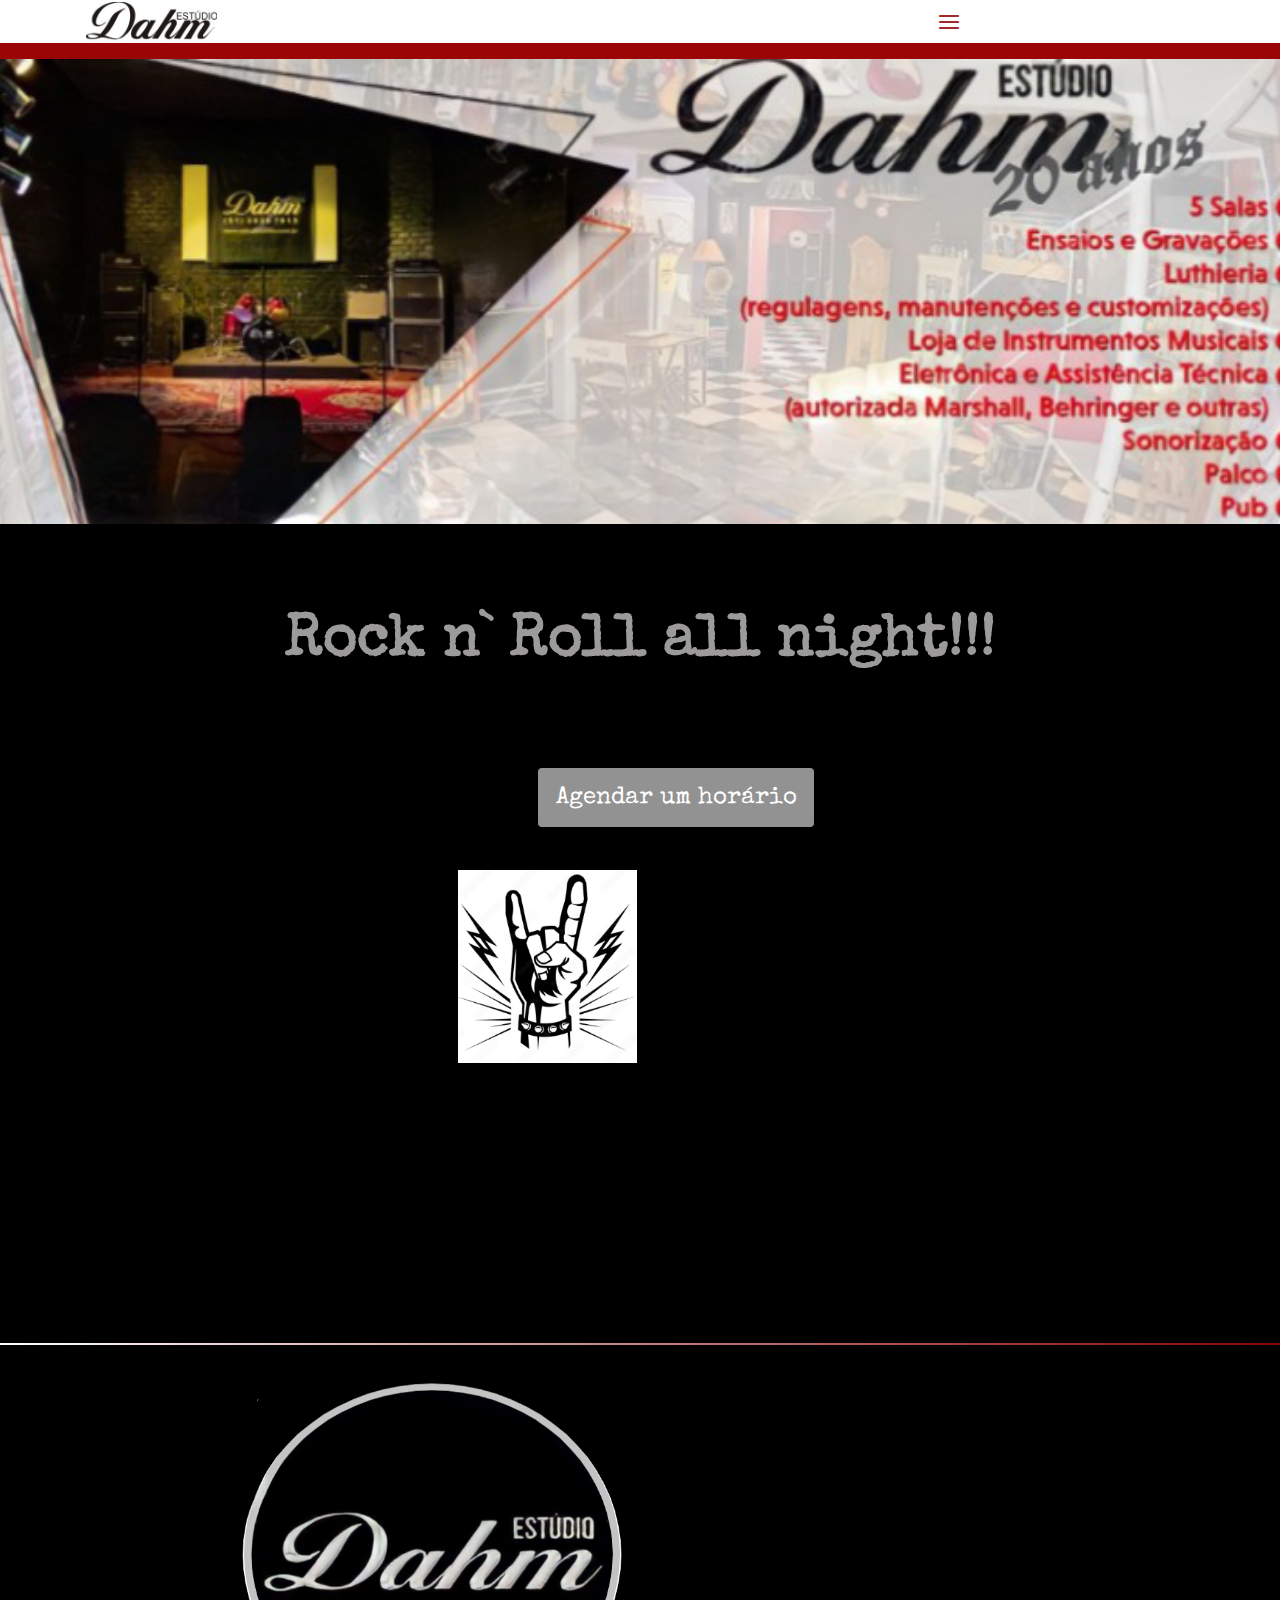
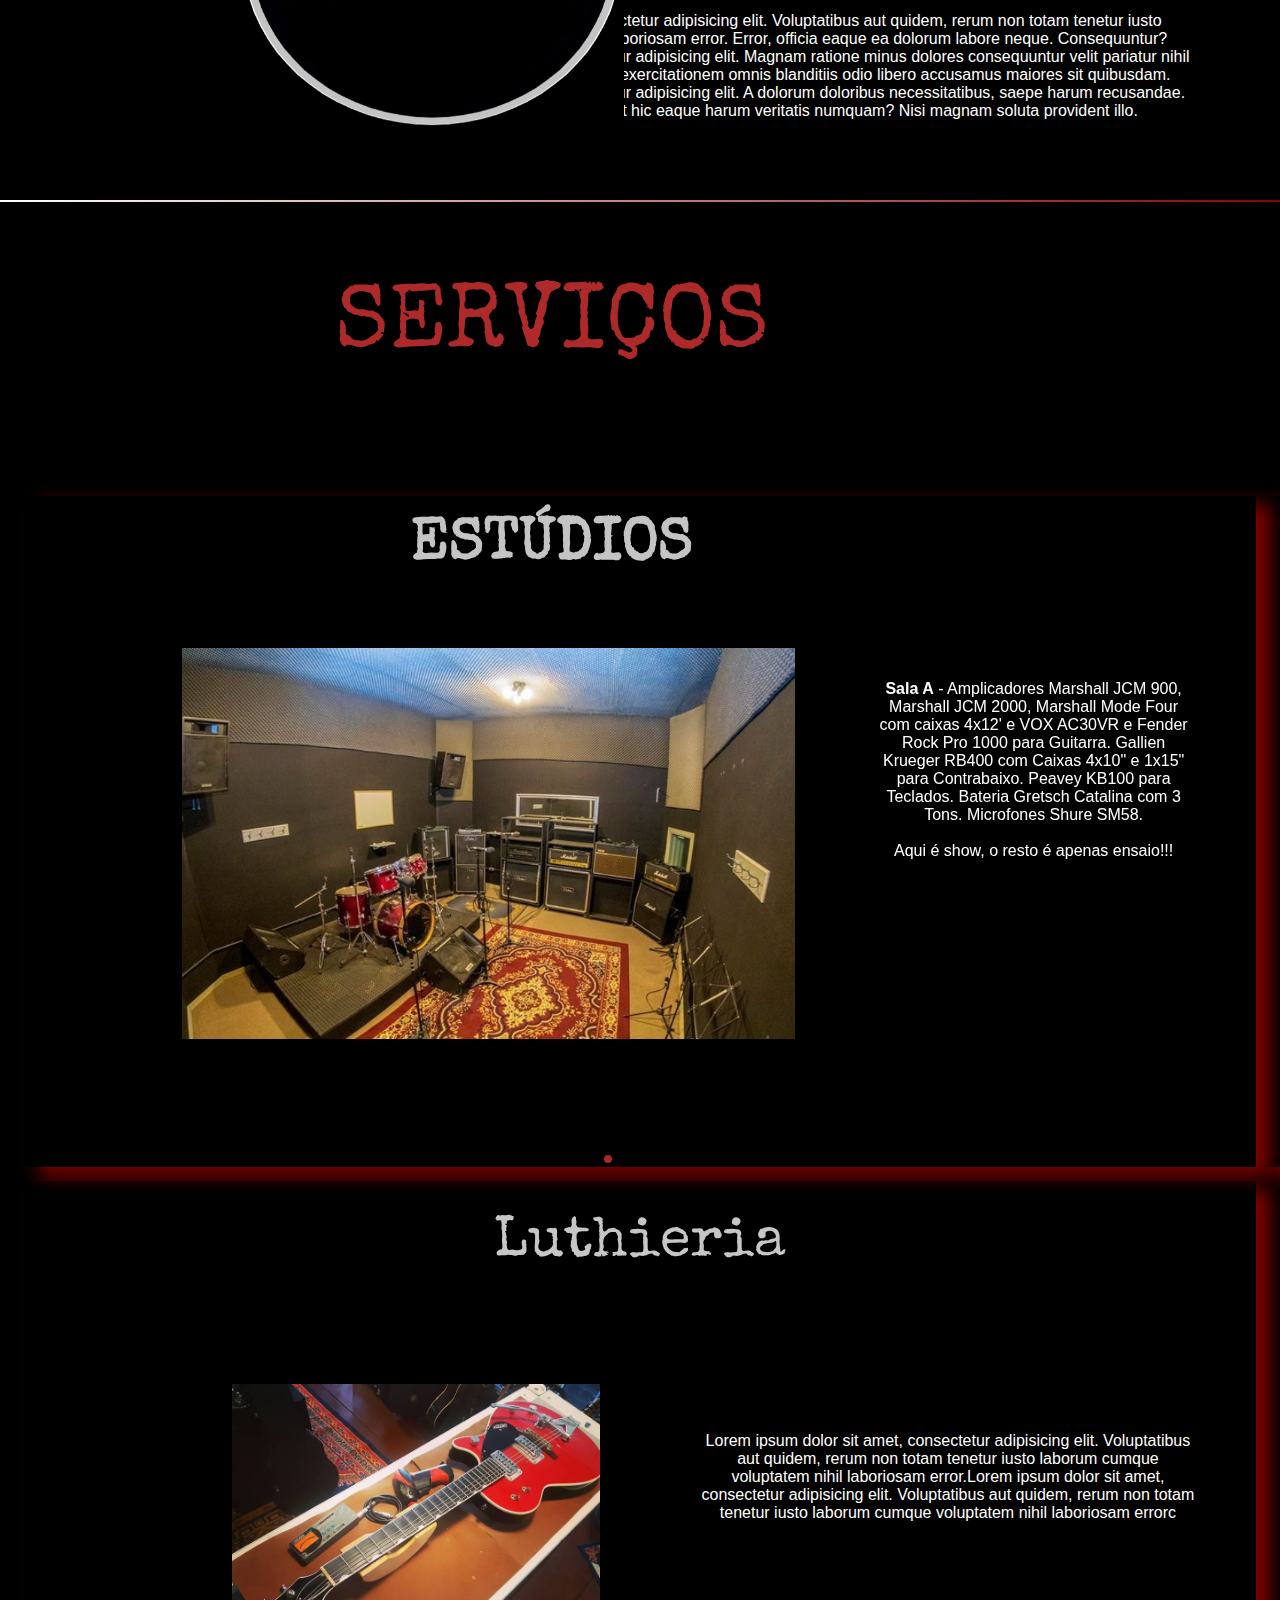
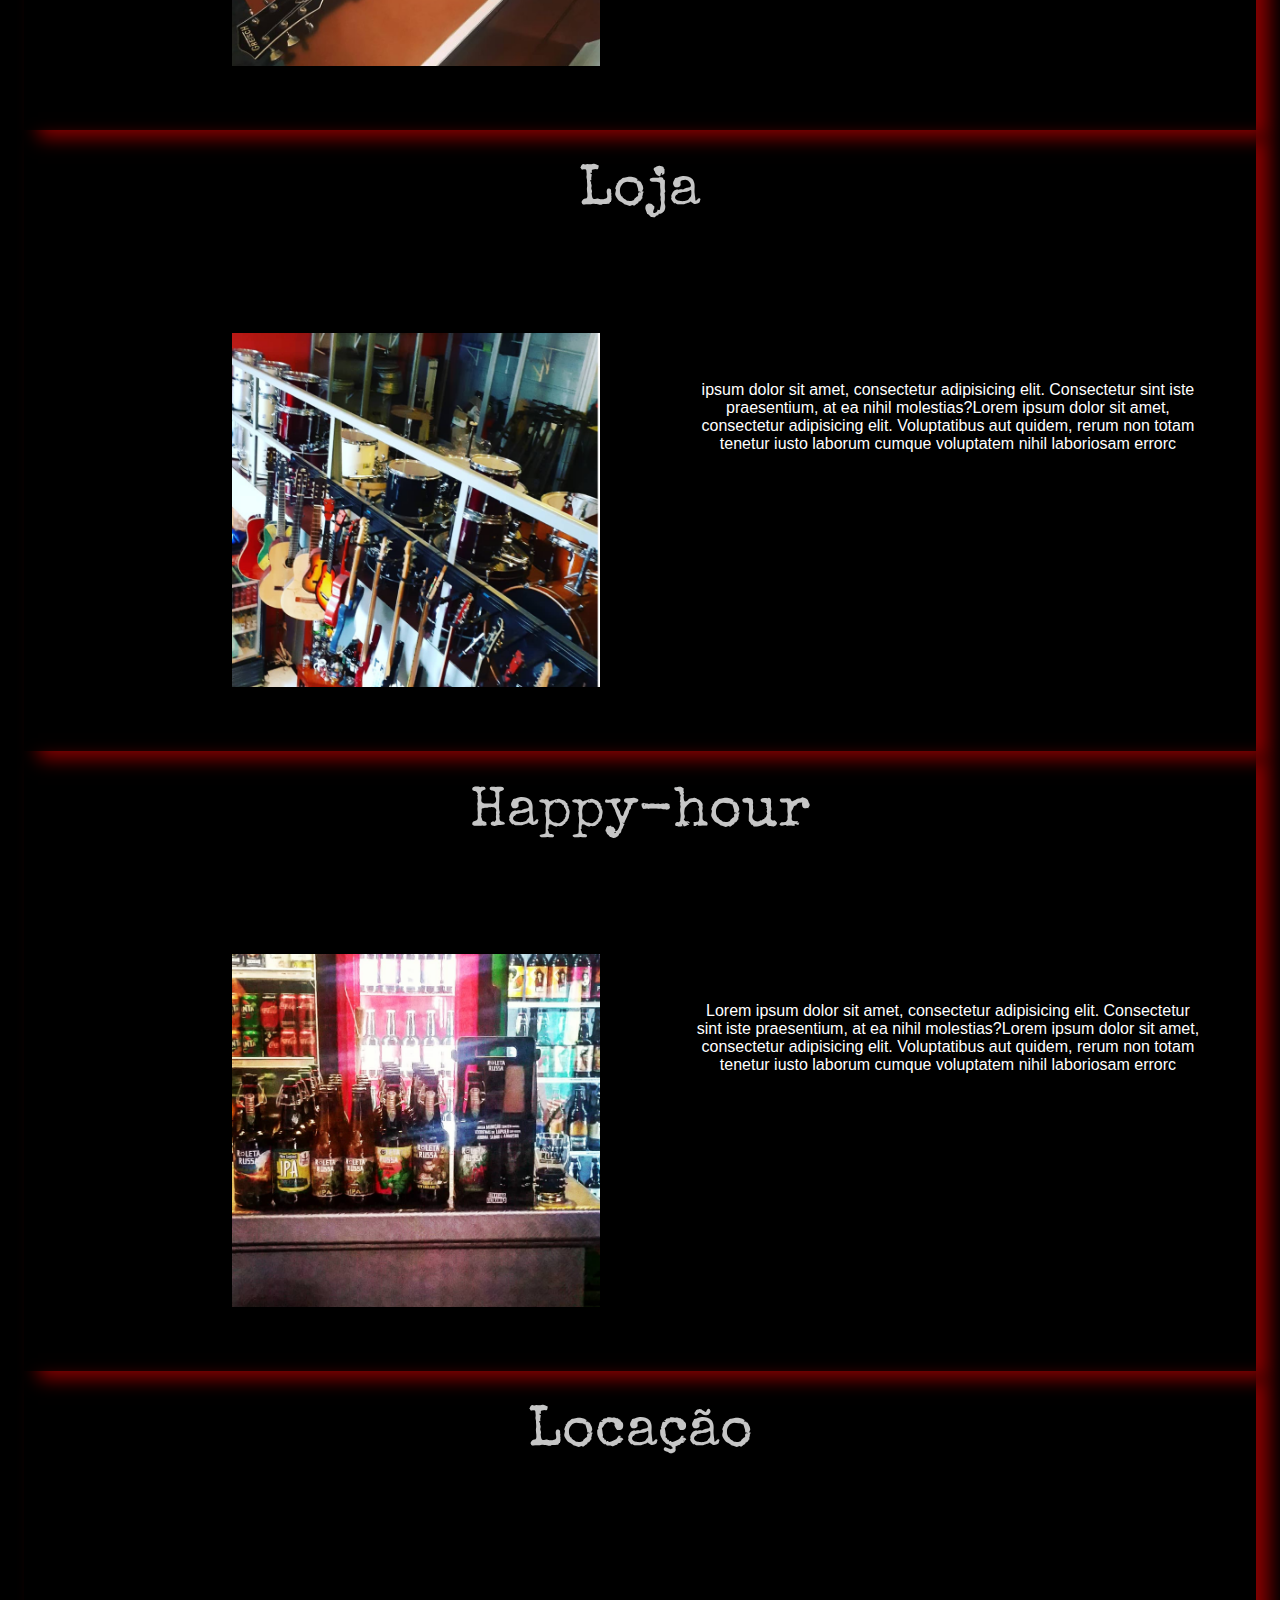
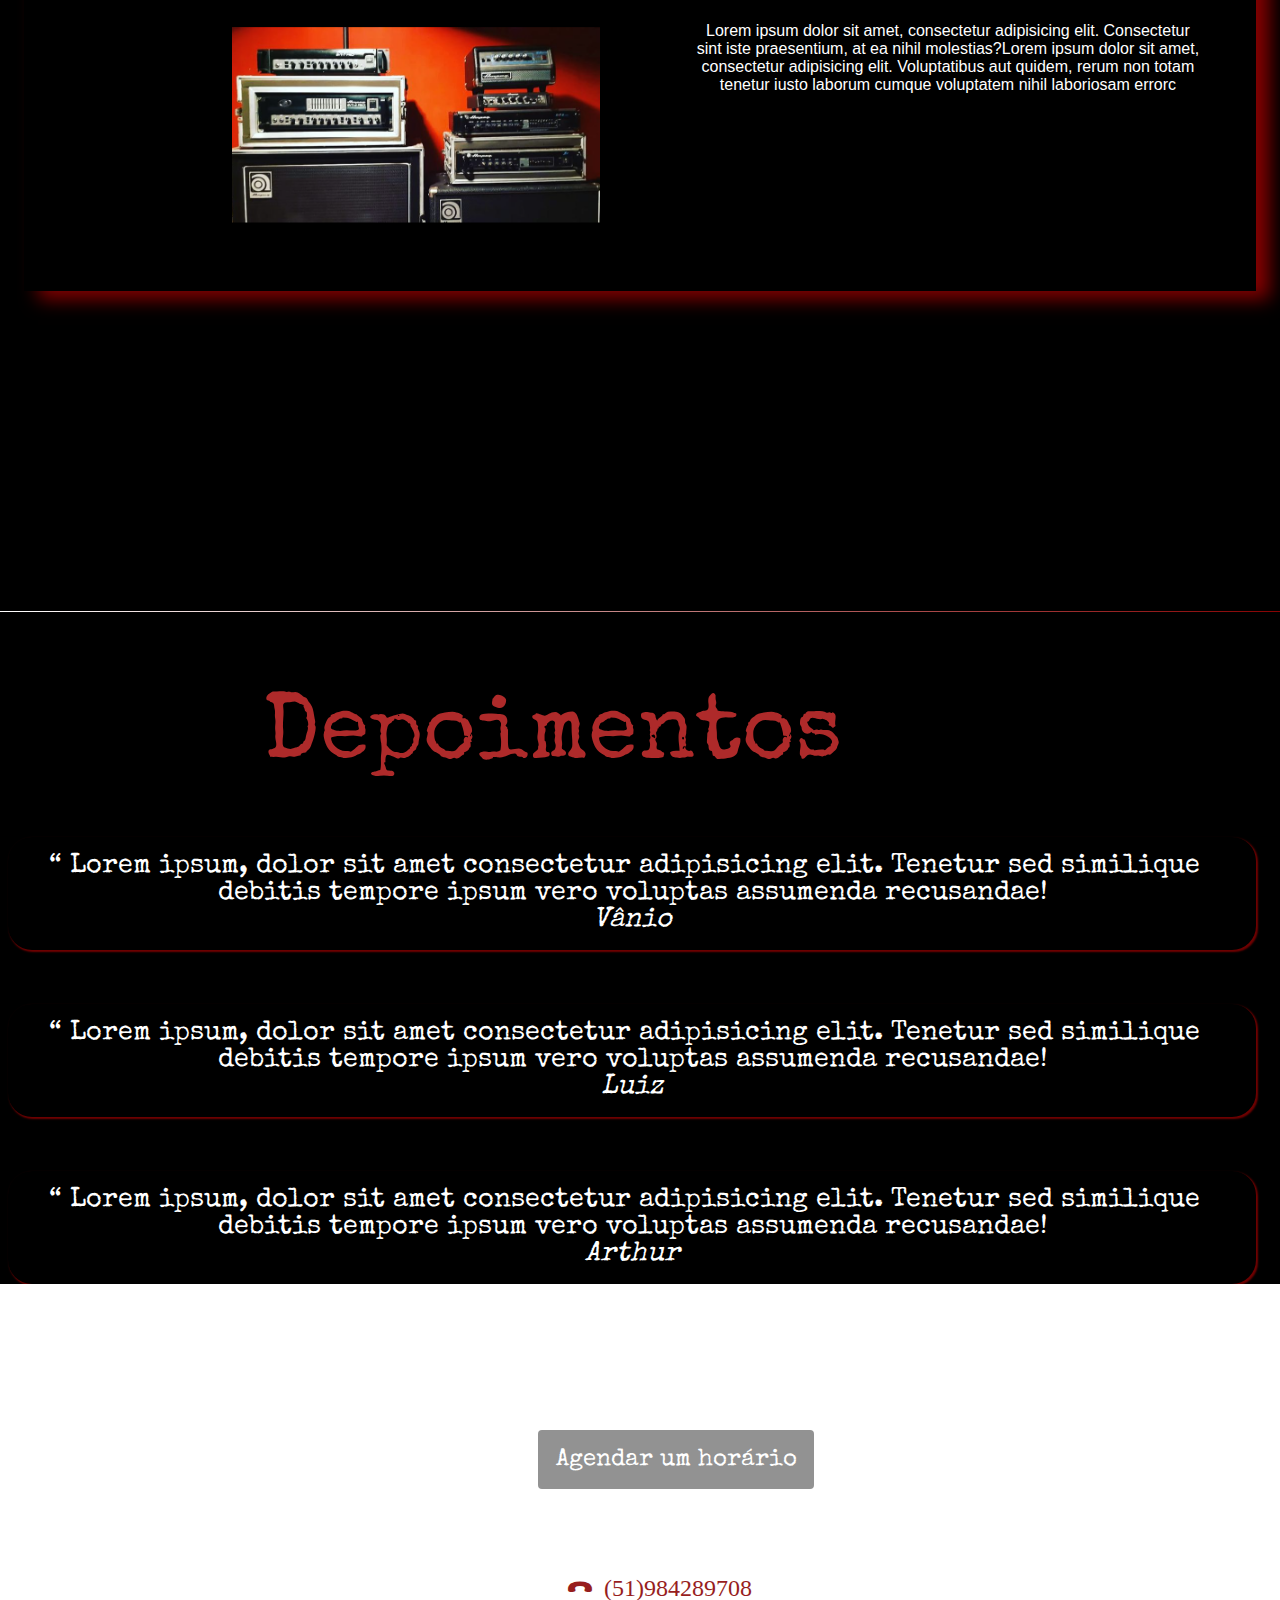
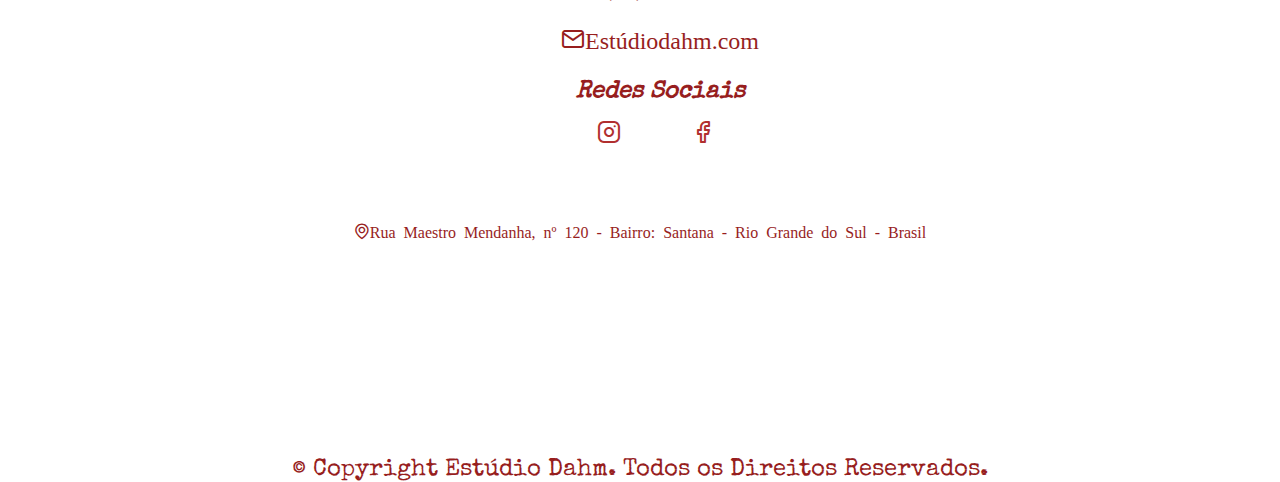
<file: index.html>
<!DOCTYPE html>
<html lang="pt_BR">
  <head>
    <meta charset="UTF-8" />
    <meta
      name="viewport"
      content="width=device-width, 
    initial-scale=1.0"
    />
    <title>Dahm</title>

    <link rel="stylesheet" href="Amplificador.css" />
    <link rel="preconnect" href="https://fonts.gstatic.com" />
    <link rel="stylesheet" href="icone/style.css" />
    <link rel="preconnect" href="https://fonts.googleapis.com" />
    <link href="https://fonts.googleapis.com/css2?family=Special+Elite&display=swap" rel="stylesheet">

    <link
  rel="stylesheet"
  href="https://unpkg.com/swiper@8/swiper-bundle.min.css" />
  </head>
</html>

<body>
  <header id="header">
    <nav class="container">
    <img src="Fotos/logo Dahm.jpg" alt="" 
    <h1></h1> 
     <div class="menu">
     
      <ul>
        <li><a class="title" href="#home"><strong>Início</strong></a></li>
        <li><a class="title" href="#about"><strong>Apresentação</strong></a></li>
        <li><a class="title" href="#services"><strong>Serviços</strong></a></li>
        <li><a class="title" href="#testemonials"><strong>Depoimentos</strong></a></li>
        <li><a class="title" href="#contact"><strong>Contato</strong></a></li>
       </ul>
     
      </div>
       <div class="toggle icon-menu"></div>
       <div class="toggle icon-close"></div>
      </nav>
   
</header>

<main>
  <section class="section" id="home">
    <div class="container">
    <img src ="Fotos/Estudi Dahm 20 anos.png" alt=""
    </div>   
    <h1><strong>Rock n` Roll all night!!!</strong>
   </h1>
    <a class="botão" href="https://api.whatsapp.com/send?phone=5551984289708&text=Oi.Gostaria de agendar um hoário.">Agendar um horário</a>
    <div class="logo">
      <img src ="Fotos/devil.png" alt=""
      </div>
  </section>

  <div class="divider-1"></div>

  <section class="section" id="about">
    <div class="container">
    <div class="image">
      <img src="Fotos/alta logo.png" alt=""
      <br><br>
    </div>
      <p>Lorem ipsum dolor sit amet, consectetur adipisicing elit. Voluptatibus aut quidem, rerum non totam tenetur iusto laborum cumque voluptatem nihil laboriosam error. Error, officia eaque ea dolorum labore neque. Consequuntur?Lorem, ipsum dolor sit amet consectetur adipisicing elit. Magnam ratione minus dolores consequuntur velit pariatur nihil commodi, quos doloribus rem quod exercitationem omnis blanditiis odio libero accusamus maiores sit quibusdam.   
        Lorem ipsum dolor sit amet consectetur adipisicing elit. A dolorum doloribus necessitatibus, saepe harum recusandae. Placeat, sit laboriosam. Nobis ut hic eaque harum veritatis numquam? Nisi magnam soluta provident illo.
      </p>
     </div> 
    </div>
    </section>

  <div class="divider-2"></div>

  <section class="section" id="services">
    <div class="container">
       <h22>SERVIÇOS</h22>
        <h3>ESTÚDIOS</h3>

        <div class="swiper-container">  
        <div class="swiper-wrapper">
            
        <div class="card swiper-slide">
          <img src="Fotos/Sala ensaio.png" />
         <p2><strong>Sala A</strong> - Amplicadores Marshall JCM 900, Marshall JCM 2000, Marshall Mode Four com caixas 4x12' e VOX AC30VR e Fender Rock Pro 1000 para Guitarra. Gallien Krueger RB400 com Caixas 4x10" e 1x15" para Contrabaixo. Peavey KB100 para Teclados. Bateria Gretsch Catalina com 3 Tons. Microfones Shure SM58.<br><br>
          Aqui é show, o resto é apenas ensaio!!!
         </p2>
        </div>
        
         <div class="card swiper-slide">
         <img src="Fotos/Sala ensaio.png" />
         <p2><strong>Sala B </strong> - Amplicadores Marshall JCM 900, Marshall JCM 2000, Marshall Mode Four com caixas 4x12' e VOX AC30VR e Fender Rock Pro 1000 para Guitarra. Gallien Krueger RB400 com Caixas 4x10" e 1x15" para Contrabaixo. Peavey KB100 para Teclados. Bateria Gretsch Catalina com 3 Tons. Microfones Shure SM58.<br><br>
          Aqui é show, o resto é apenas ensaio!!!
         </p2>
         </div>

         <div class="card swiper-slide">
         <img src="Fotos/Sala ensaio.png" />
         <p2><strong>Sala C</strong> - Amplicadores Marshall JCM 900, Marshall JCM 2000, Marshall Mode Four com caixas 4x12' e VOX AC30VR e Fender Rock Pro 1000 para Guitarra. Gallien Krueger RB400 com Caixas 4x10" e 1x15" para Contrabaixo. Peavey KB100 para Teclados. Bateria Gretsch Catalina com 3 Tons. Microfones Shure SM58.<br><br>
          Aqui é show, o resto é apenas ensaio!!!
         </p2>
         </div>

         <div class="card swiper-slide">
         <img src="Fotos/Sala ensaio.png" />
         <p2><strong>Sala D</strong> - Amplicadores Marshall JCM 900, Marshall JCM 2000, Marshall Mode Four com caixas 4x12' e VOX AC30VR e Fender Rock Pro 1000 para Guitarra. Gallien Krueger RB400 com Caixas 4x10" e 1x15" para Contrabaixo. Peavey KB100 para Teclados. Bateria Gretsch Catalina com 3 Tons. Microfones Shure SM58.<br><br>
          Aqui é show, o resto é apenas ensaio!!!
         </p2>
         </div>

         <div class="card swiper-slide">
         <img src="Fotos/sala show.png" />
         <p2><strong>Sala Palco</strong> - Amplicadores Marshall JCM 900, Marshall JCM 2000, Marshall Mode Four com caixas 4x12' e VOX AC30VR e Fender Rock Pro 1000 para Guitarra. Gallien Krueger RB400 com Caixas 4x10" e 1x15" para Contrabaixo. Peavey KB100 para Teclados. Bateria Gretsch Catalina com 3 Tons. Microfones Shure SM58.<br><br>
          Aqui é show, o resto é apenas ensaio!!!
         </p2>
         </div>

        <div class="swiper-pagination"
        ></div>
        </div> 
        
       
      <div class="card">
        <br>
          <h21>Luthieria</h21>
          <br>
          <z> <img src="Fotos/Luthieria.png"</z>
          <p1> Lorem ipsum dolor sit amet, consectetur adipisicing elit. Voluptatibus aut quidem, rerum non totam tenetur iusto laborum cumque voluptatem nihil laboriosam error.Lorem ipsum dolor sit amet, consectetur adipisicing elit. Voluptatibus aut quidem, rerum non totam tenetur iusto laborum cumque voluptatem nihil laboriosam errorc
          </p1>
      </div>

      <div class="card">
        <br>
        <h21>Loja</h21>
        <br>
        <z> <img src="Fotos/loja.png"</z>
          <p1> ipsum dolor sit amet, consectetur adipisicing elit. Consectetur sint iste praesentium, at ea nihil molestias?Lorem ipsum dolor sit amet, consectetur adipisicing elit. Voluptatibus aut quidem, rerum non totam tenetur iusto laborum cumque voluptatem nihil laboriosam errorc</p1>
      </div>

      <div class="card">
        <br>
          <h21>Happy-hour</h21>
          <br>
          <z><img src="Fotos/happy.png"</z>
          <p1>Lorem ipsum dolor sit amet, consectetur adipisicing elit. Consectetur sint iste praesentium, at ea nihil molestias?Lorem ipsum dolor sit amet, consectetur adipisicing elit. Voluptatibus aut quidem, rerum non totam tenetur iusto laborum cumque voluptatem nihil laboriosam errorc</p1>
         </div>
        
      <div class="card">
        <br>
          <h21>Locação</h21>
          <br>
          <z><img src="Fotos/equipamentos.png"</z>
          <p1>Lorem ipsum dolor sit amet, consectetur adipisicing elit. Consectetur sint iste praesentium, at ea nihil molestias?Lorem ipsum dolor sit amet, consectetur adipisicing elit. Voluptatibus aut quidem, rerum non totam tenetur iusto laborum cumque voluptatem nihil laboriosam errorc</p1>
         </div>  
        </div>
    </section>

   <div class="divider-2"></div>
    
   <section class="section" id="testemonials">
      <div class="container">
        <header>
          <h22>Depoimentos</h22>
          <br><br><br>
        </header>
        <div class="testimonials">
       <div class="testimonial">
         <blockquote>
         <p11>
           <span>&ldquo;</span>
           Lorem ipsum, dolor sit amet consectetur adipisicing elit. Tenetur sed similique debitis tempore ipsum vero voluptas assumenda recusandae!
           <br> 
           <cite>Vânio</cite>
           </p11>
          </blockquote>
           <br><br>
       </div>
       <div class="testimonial">
        <blockquote>
        <p11>
          <span>&ldquo;</span>
          Lorem ipsum, dolor sit amet consectetur adipisicing elit. Tenetur sed similique debitis tempore ipsum vero voluptas assumenda recusandae! 
          <br>
          <cite>Luiz</cite>
          </p11>
        </blockquote>
          <br><br>
       </div>
       <div class="testimonial">
        <blockquote>
        <p11>
          <span>&ldquo;</span>
          Lorem ipsum, dolor sit amet consectetur adipisicing elit. Tenetur sed similique debitis tempore ipsum vero voluptas assumenda recusandae! 
          <br>
          <cite>Arthur</cite>    
         </p11>
        </blockquote>
           </div>
          </div>
         </div>
      </section>
    </main>
    

   
    <footer>
      <section class="section" id="contact">
        <br>
        <div class="container">
        <a class="botão" href="https://api.whatsapp.com/send?phone=5551984289708&text=Oi.Gostaria de agendar um hoário.">Agendar um horário</a>
        <br><br><br>
      
       <div class="links">
        <br><br>
         <ul>
          <i class="icon-phone-hang-up"> (51)984289708   </i>
            <br><br>
           <i class="icon-mail">Estúdiodahm.com  </i>
           <br><br>
           <i class= "redeSocial"><strong>Redes Sociais</strong>  </i>
          </ul>
          <br><br>
           <div class="social">
             <br>
           <a href="https://www.instagram.com/estudiodahm/" target="_blank">
          <i class ="icon-instagram"></i>
           </a>
           <a href="https://www.facebook.com/estudio.dahm" target="_blank">
          <i class ="icon-facebook"></i>
           </a>
           <k <img src="Fotos/Portoalegrense.png"</k>
          </div>  
          <br><br><br>     
            <x class="icon-map-pin" >Rua Maestro Mendanha, nº 120 - Bairro: Santana - Rio Grande do Sul - Brasil</x>
            <iframe src="https://www.google.com/maps/embed?pb=!1m14!1m12!1m3!1d3990.082652709705!2d-51.194571835101705!3d-30.049409986734194!2m3!1f0!2f0!3f0!3m2!1i1024!2i768!4f13.1!5e0!3m2!1spt-BR!2sbr!4v1649188447189!5m2!1spt-BR!2sbr" width="600" height="450" style="border:0;" allowfullscreen="" loading="lazy" referrerpolicy="no-referrer-when-downgrade"></iframe> 
           <br><br>
           © Copyright Estúdio Dahm. Todos os Direitos Reservados.
           
         </div>
        </section>
      </footer>
    
      <a href="#home" class="back-to-top"><i class="icon-shift"></i></a>
     
      <script src="https://unpkg.com/swiper@8/swiper-bundle.min.js"></script>

    <script src="instrumental.js"></script>



</body>
</html>
</file>
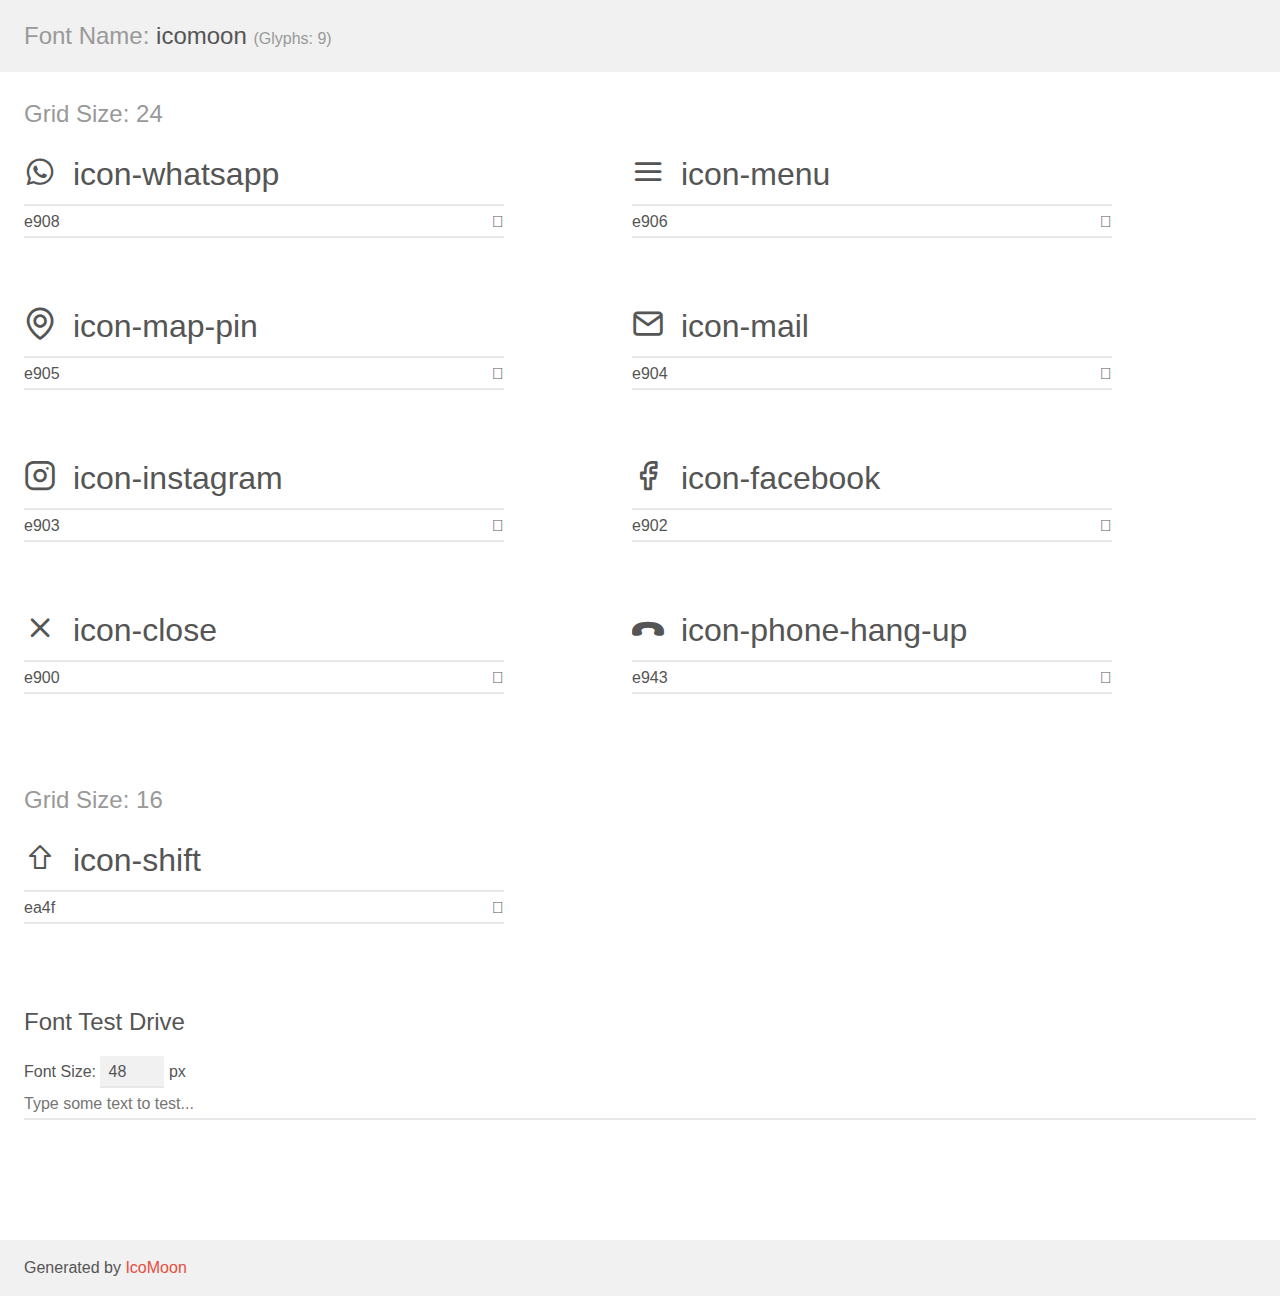
<file: icone/demo.html>
<!doctype html>
<html>
<head>
    <meta charset="utf-8">
    <title>IcoMoon Demo</title>
    <meta name="description" content="An Icon Font Generated By IcoMoon.io">
    <meta name="viewport" content="width=device-width, initial-scale=1">
    <link rel="stylesheet" href="demo-files/demo.css">
    <link rel="stylesheet" href="style.css"></head>
<body>
    <div class="bgc1 clearfix">
        <h1 class="mhmm mvm"><span class="fgc1">Font Name:</span> icomoon <small class="fgc1">(Glyphs:&nbsp;9)</small></h1>
    </div>
    <div class="clearfix mhl ptl">
        <h1 class="mvm mtn fgc1">Grid Size: 24</h1>
        <div class="glyph fs1">
            <div class="clearfix bshadow0 pbs">
                <span class="icon-whatsapp"></span>
                <span class="mls"> icon-whatsapp</span>
            </div>
            <fieldset class="fs0 size1of1 clearfix hidden-false">
                <input type="text" readonly value="e908" class="unit size1of2" />
                <input type="text" maxlength="1" readonly value="&#xe908;" class="unitRight size1of2 talign-right" />
            </fieldset>
            <div class="fs0 bshadow0 clearfix hidden-true">
                <span class="unit pvs fgc1">liga: </span>
                <input type="text" readonly value="" class="liga unitRight" />
            </div>
        </div>
        <div class="glyph fs1">
            <div class="clearfix bshadow0 pbs">
                <span class="icon-menu"></span>
                <span class="mls"> icon-menu</span>
            </div>
            <fieldset class="fs0 size1of1 clearfix hidden-false">
                <input type="text" readonly value="e906" class="unit size1of2" />
                <input type="text" maxlength="1" readonly value="&#xe906;" class="unitRight size1of2 talign-right" />
            </fieldset>
            <div class="fs0 bshadow0 clearfix hidden-true">
                <span class="unit pvs fgc1">liga: </span>
                <input type="text" readonly value="" class="liga unitRight" />
            </div>
        </div>
        <div class="glyph fs1">
            <div class="clearfix bshadow0 pbs">
                <span class="icon-map-pin"></span>
                <span class="mls"> icon-map-pin</span>
            </div>
            <fieldset class="fs0 size1of1 clearfix hidden-false">
                <input type="text" readonly value="e905" class="unit size1of2" />
                <input type="text" maxlength="1" readonly value="&#xe905;" class="unitRight size1of2 talign-right" />
            </fieldset>
            <div class="fs0 bshadow0 clearfix hidden-true">
                <span class="unit pvs fgc1">liga: </span>
                <input type="text" readonly value="" class="liga unitRight" />
            </div>
        </div>
        <div class="glyph fs1">
            <div class="clearfix bshadow0 pbs">
                <span class="icon-mail"></span>
                <span class="mls"> icon-mail</span>
            </div>
            <fieldset class="fs0 size1of1 clearfix hidden-false">
                <input type="text" readonly value="e904" class="unit size1of2" />
                <input type="text" maxlength="1" readonly value="&#xe904;" class="unitRight size1of2 talign-right" />
            </fieldset>
            <div class="fs0 bshadow0 clearfix hidden-true">
                <span class="unit pvs fgc1">liga: </span>
                <input type="text" readonly value="" class="liga unitRight" />
            </div>
        </div>
        <div class="glyph fs1">
            <div class="clearfix bshadow0 pbs">
                <span class="icon-instagram"></span>
                <span class="mls"> icon-instagram</span>
            </div>
            <fieldset class="fs0 size1of1 clearfix hidden-false">
                <input type="text" readonly value="e903" class="unit size1of2" />
                <input type="text" maxlength="1" readonly value="&#xe903;" class="unitRight size1of2 talign-right" />
            </fieldset>
            <div class="fs0 bshadow0 clearfix hidden-true">
                <span class="unit pvs fgc1">liga: </span>
                <input type="text" readonly value="" class="liga unitRight" />
            </div>
        </div>
        <div class="glyph fs1">
            <div class="clearfix bshadow0 pbs">
                <span class="icon-facebook"></span>
                <span class="mls"> icon-facebook</span>
            </div>
            <fieldset class="fs0 size1of1 clearfix hidden-false">
                <input type="text" readonly value="e902" class="unit size1of2" />
                <input type="text" maxlength="1" readonly value="&#xe902;" class="unitRight size1of2 talign-right" />
            </fieldset>
            <div class="fs0 bshadow0 clearfix hidden-true">
                <span class="unit pvs fgc1">liga: </span>
                <input type="text" readonly value="" class="liga unitRight" />
            </div>
        </div>
        <div class="glyph fs1">
            <div class="clearfix bshadow0 pbs">
                <span class="icon-close"></span>
                <span class="mls"> icon-close</span>
            </div>
            <fieldset class="fs0 size1of1 clearfix hidden-false">
                <input type="text" readonly value="e900" class="unit size1of2" />
                <input type="text" maxlength="1" readonly value="&#xe900;" class="unitRight size1of2 talign-right" />
            </fieldset>
            <div class="fs0 bshadow0 clearfix hidden-true">
                <span class="unit pvs fgc1">liga: </span>
                <input type="text" readonly value="" class="liga unitRight" />
            </div>
        </div>
        <div class="glyph fs1">
            <div class="clearfix bshadow0 pbs">
                <span class="icon-phone-hang-up"></span>
                <span class="mls"> icon-phone-hang-up</span>
            </div>
            <fieldset class="fs0 size1of1 clearfix hidden-false">
                <input type="text" readonly value="e943" class="unit size1of2" />
                <input type="text" maxlength="1" readonly value="&#xe943;" class="unitRight size1of2 talign-right" />
            </fieldset>
            <div class="fs0 bshadow0 clearfix hidden-true">
                <span class="unit pvs fgc1">liga: </span>
                <input type="text" readonly value="phone-hang-up, telephone2" class="liga unitRight" />
            </div>
        </div>
    </div>
    <div class="clearfix mhl ptl">
        <h1 class="mvm mtn fgc1">Grid Size: 16</h1>
        <div class="glyph fs2">
            <div class="clearfix bshadow0 pbs">
                <span class="icon-shift"></span>
                <span class="mls"> icon-shift</span>
            </div>
            <fieldset class="fs0 size1of1 clearfix hidden-false">
                <input type="text" readonly value="ea4f" class="unit size1of2" />
                <input type="text" maxlength="1" readonly value="&#xea4f;" class="unitRight size1of2 talign-right" />
            </fieldset>
            <div class="fs0 bshadow0 clearfix hidden-true">
                <span class="unit pvs fgc1">liga: </span>
                <input type="text" readonly value="shift" class="liga unitRight" />
            </div>
        </div>
    </div>

    <!--[if gt IE 8]><!-->
    <div class="mhl clearfix mbl">
        <h1>Font Test Drive</h1>
        <label>
            Font Size: <input id="fontSize" type="number" class="textbox0 mbm"
            min="8" value="48" />
            px
        </label>
        <input id="testText" type="text" class="phl size1of1 mvl"
        placeholder="Type some text to test..." value=""/>
        <div id="testDrive" class="icon-" style="font-family: icomoon">&nbsp;
        </div>
    </div>
    <!--<![endif]-->
    <div class="bgc1 clearfix">
        <p class="mhl">Generated by <a href="https://icomoon.io/app">IcoMoon</a></p>
    </div>

    <script src="demo-files/demo.js"></script>
</body>
</html>
</file>
<file: Amplificador.css>
* {
  margin: 0;
  padding: 0;
  box-sizing: border-box;
  text-decoration: none;
  list-style: none;
}

html {
  scroll-behavior: smooth;
}

#header {

  box-sizing: border-box;
  border-bottom: 1rem solid rgb(155, 5, 5);
   margin-bottom: 5rem;
  display: flex;
  position: fixed;
  top: 0;
  left: 0;
  z-index: 100;
  background-color: rgb(255, 255, 255);
  width: 100%;
 }

#header.scroll {
  box-sizing: border-box;
  background: white;
  box-shadow: 0px 0px 12px white;
 }

main {
  background: rgb(0, 0, 0);
}

#about {
  background: rgb(0, 0, 0);
}

body {
  --swiper-theme-color: #a92828;
   overflow-x:hidden;
  font: 400 10rem 'Special Elite', cursive;
  background: rgb(0, 0, 0);
  -webkit-font-smoothing: antialiased;
  text-align: center;
  }

  .title {
    font:1.5rem 'Special Elite', cursive;
    color:rgb(159, 43, 43);
    background: black;
    margin-left:-45rem;
    
    -webkit-font-smoothing:auto;
  }

  body .toggle{
    font:1.5rem 'Special Elite', cursive;
    color:rgb(159, 43, 43);
    cursor:pointer;
    margin-left: 15rem;
    display:flex ;
    visibility: visible;
    opacity: 1;
  }


  nav {
    height: 2.7rem;
    display: flex;
    align-items: center;
    justify-content: space-between;
  }
  
  nav .menu {
    opacity: 0;
    visibility: hidden;
    top: -20rem;
    transition: 0.2s;
  }
  nav.show .menu {
    opacity: 1;
    visibility: visible;
    background: rgb(0, 0, 0);
    height: 100vh;
    width: 100vw;
    position: fixed;
    top: 0;
    left: 45rem;
  
    place-content: center;
  }
  
  nav ul li {
    text-align: center;
  }
  
  nav.show .menu ul {
    display: grid;
    margin-top: 3.4rem;
    gap: 1rem;
  }
  
  nav ul li a::after {
    content: '';
    width: 0%;
    height: 3px;
    background: rgb(143, 42, 42);
    position: absolute;
    left: 0;
    bottom: 0;
    transition: width 0.2s;
  }
  
  nav ul li a:hover::after {
    width: 100%;
  }
  
  nav ul li a:hover {
    transition: 0.3s;
    position: relative;
    
  }
  
  nav ul li a:hover {
    color: rgb(143, 45, 45);
  }
  
  nav .icon-close {
    visibility: hidden;
    opacity: 0;
    position: absolute;
    right: 1.5rem;
    transition: 0.2s;
    top: -1.5rem;
  }
  
  nav.show div.icon-close {
    visibility: visible;
    opacity: 1;
    top: 1.5rem;
  }
  
  nav .menu ul {
    display: none;
  }



.container {
  margin:0 auto;
  color: rgb(137, 41, 41);
  font: 1.7rem 'Special Elite', cursive;
  }

.divider-1 {
  height: 0.1rem;
  background: linear-gradient(270deg, rgb(136, 3, 3) 0%, white 100%);
  margin-top: 4rem;
}

.divider-2 {
  height: 0.1rem;
  background: linear-gradient(270deg, rgb(136, 3, 3) 0%, white 100%);
  margin-top: 20rem;
  margin-bottom: 5rem;
}


.section header strong {
  color: rgb(157, 0, 0);
}

body .container img {
  width: 116%;
  height: 90%;
  margin-top:0;
  margin-left: 3.9rem;
  margin-right: 30rem;
}

main .container img {
   width: 106%;
  height: 90%;
  margin-top:3.7rem;
  margin-left: -1.9rem;
  margin-right: 27rem;

 }

 .ponto  {
  width: 50%;
  height: 70%;
  margin-left: -15rem;
  margin-top:-14rem;

 }

#home h1 {
  font: 3.7rem 'Special Elite', cursive;
  color: rgb(156, 154, 154);
  text-decoration: none;
  margin-top: 5rem;
  margin-right: -1m;
  margin-bottom: 7rem;
}

.botão:hover {
  background: rgb(112, 112, 112);
}

.botão {
  background-color: rgb(146, 146, 146);;
  height: 1rem;
  font: 1.5rem 'Special Elite', cursive;
  margin-left: 4.5rem;
  color: rgb(255, 255, 255);
  text-decoration: none;
  padding: 1.1rem 1.1rem;
  border-radius: 0.25rem;
  transition: background 0.2s;
}

main .logo {
  padding-left: 1rem;
  width: 15%;
  margin-left: 28rem;
  margin-top: 0rem;;
  margin-bottom: 17rem;
}

/*segundo bloco*/


h2 {
  justify-content: space-between;
  overflow-x:hidden;
  font: 5rem 'Poppins', sans-serif;
  text-align: center;
  margin-top: 1rem;
  margin-bottom: 1rem;
  margin-left: 1rem;
  color: rgb(255, 255, 255);
  position:absolute;
}

main .image img {
  width: 30%;
  height: 40%;
  position:absolute;
  margin-top: 2rem;
  margin-left: -25rem;
 
}

p {
  font: 1rem 'Poppins', sans-serif;
  text-align: center;
  margin-top:15rem;
  margin-left: 20rem;
  margin-right: 4rem;;
  color: rgb(255, 255, 255);
  margin-bottom:-15rem;
}

p1 {
   font: 1rem 'Poppins', sans-serif;
  text-align: center;
  margin-top: 5.5rem;
  margin-bottom: 5rem;
  margin-left: 5rem;
  margin-right: 5rem;
  color: rgb(255, 255, 255);
  position:absolute;
}

#services h3 {
  margin-top: 9rem;
  margin-bottom: -5rem;
}

#services p2 {
  font: 1rem 'Poppins', sans-serif;
 text-align: center;
 margin-top: 11rem;
 margin-bottom: 5rem;
 margin-left: -12rem;
 margin-right: 4rem;
 color: rgb(255, 255, 255);
 position:absolute;
}

#services img {
  width:50%;
  margin-top:9rem;
  margin-right: 17rem;
}


#services z img{
  width: 30%;
  height: 30%;
  margin-top:7rem;
  margin-bottom: 3rem;
  margin-left:-11rem;
}

.card p1 {
  margin-top: 10rem;
  margin-left: -11rem;
  margin-right:5rem;
}
.card h21 {
  /*titulo*/
  font: 3.5rem 'Special Elite', cursive;
  color:  rgb(198, 198, 198);
  margin-left:rem;
}

h22 {
  font: 5.7rem 'Special Elite', cursive;
  margin-left:-11rem;
  margin-top:5rem;
  margin-bottom: 4rem;
  color: rgb(174, 42, 42);
}


q {
  margin-left: 4.5rem;
  margin-top: 9rem;
  margin-bottom: -11rem;
  color: rgb(255, 255, 255);
  font: 1.5rem 'Special Elite', cursive;
}

.card {
  padding: 0.5rem 0.2rem;
  box-shadow: 0.9rem 0.5rem 1.1rem rgb(134, 0, 0);
  border-bottom: 1.25 rem solid gb(154, 215, 238);
}

.card img{
  margin-bottom: 7rem;
  margin-left:-7rem;
  width: 70%;
}




/* Depoimentos==============*/

testimonials {
  background: rgb(255, 255, 255);
}

.testimonial p11 {
  margin-left: -1rem;
  margin-top: 10rem;
  margin-bottom: 10rem;
  color: white;
}

.testimonials blockquote {
  padding: 1rem;
  box-shadow: 0.11rem 0.11rem 0.11rem rgba(170, 0, 0, 0.659);
  border-radius: 1.5rem;
  margin-left: -1rem;
}

/*Contatos*/


x {
  margin-left:0rem;
  align-items: center;
  font: 1rem 'Poppins', sans-serif;
}

#contact {
  justify-content: space-between;
  overflow-x:hidden;
  background: rgb(255, 255, 255);
}

k img {
  width: 55%;
  height: 50%;
  margin-top:0rem;
  margin-bottom: 0rem;;
  margin-left: -5rem;
}

y {
  margin-left: 1rem;
  
 }

.links ul i {
  margin-left: 2.5rem;
  padding: .5rem .5rem;
  border-radius: 0.25rem;
}

.links {
  justify-content: space-between;
  overflow-x:hidden;
  font: 1.5rem 'Special Elite', cursive;
  color: rgb(151, 30, 30);
}

.social a {
  justify-content: space-between;
  overflow-x:hidden;
  background: rgb(255, 255, 255);
  font: 1.5rem 'Special Elite', cursive;
  color: rgb(177, 47, 47);
  padding: 1.1rem 1.1rem;
  margin-left: 1.7rem;
  margin-bottom: 3rem;;
  }

  footer .social  {
    background: white;
    color: rgb(155, 47, 47);
    font-size: 1.0rem;
    margin-top: -3rem;
    margin-left: -.7rem;
    margin-right: -1rem;
  }


iframe {
  background: white;
  margin-left:0rem;
  padding:1rem 4rem;
  width: 70%;
  height: 100%;
}

/*back to top*/
.back-to-top {
  color:red;
  background:rgb(65, 65, 65) ;
  position: fixed;
  right:1rem;
  bottom:2rem;
  padding:.4rem;
  clip-path:stroke-box;
  font-size: 1.3rem;
  visibility:hidden;
  opacity: 0;
  transition:2s;
  transform: translateY(100%);
}

.back-to-top.show {
  visibility: visible;
  opacity: 1;
  transform: translateY(0);
}

:root {
  --swiper-theme-color: #ffffff;
}

element.style {
}
.swiper-horizontal>.swiper-pagination-bullets .swiper-pagination-bullet, .swiper-pagination-horizontal.swiper-pagination-bullets .swiper-pagination-bullet {
    margin: 0 var(--swiper-pagination-bullet-horizontal-gap,4px);
}
.swiper-pagination-bullet-active {
    opacity: var(--swiper-pagination-bullet-opacity, 1);
    background: var(--swiper-pagination-color,var(--swiper-theme-color));
}
.swiper-pagination-bullet {
    width: var(--swiper-pagination-bullet-width,var(--swiper-pagination-bullet-size,8px));
    height: var(--swiper-pagination-bullet-height,var(--swiper-pagination-bullet-size,8px));
    display: inline-block;
    border-radius: 50%;
    background: var(--swiper-pagination-bullet-inactive-color);
    opacity: var(--swiper-pagination-bullet-inactive-opacity, .2);
    
}
.swiper-pagination-bullet-active {
    color: rgb(161, 34, 34);
   }

* {
    margin: 0;
    padding: 0;
    box-sizing: border-box;
    text-decoration: none;
    list-style: none;
}
.swiper-pagination {
    position: absolute;
    text-align: center;
    transition: .2s opacity;
    transform: translate3d(0,0,0);
    z-index: 10;
}
h3 {
    font: 2.5rem 'Special Elite', cursive;
    margin-left: -11rem;
    margin-top: 5rem;
    margin-bottom: 2rem;
    color: rgb(174, 42, 42);
}
folha de estilo do user agent
h3 {
    font: 3.5 'Special Elite', cursive;
    font-size: 1.7em;
    font-weight: bold;
}
.container {
    margin-left: 1.5rem;
    margin-right: 1.5rem;
    color: rgb(137, 41, 41);
    font: 1.7rem 'Special Elite', cursive;
}
body {
    overflow-x: hidden;
    font: 400 10rem 'Special Elite', cursive;
    background: rgb(0, 0, 0);
    -webkit-font-smoothing: antialiased;
    text-align: center;
}


element .style {
}
.swiper-horizontal>.swiper-pagination-bullets .swiper-pagination-bullet, .swiper-pagination-horizontal.swiper-pagination-bullets .swiper-pagination-bullet {
    margin: 0 var(--swiper-pagination-bullet-horizontal-gap,4px);
}
.swiper-pagination-bullet-active {
    opacity: var(--swiper-pagination-bullet-opacity, 1);
    background: var(--swiper-pagination-color,var(--swiper-theme-color));
}
.swiper-pagination-bullet {
    width: var(--swiper-pagination-bullet-width,var(--swiper-pagination-bullet-size,8px));
    height: var(--swiper-pagination-bullet-height,var(--swiper-pagination-bullet-size,8px));
    display: inline-block;
    border-radius: 50%;
    background: var(--swiper-pagination-bullet-inactive-color,rgb(0, 0, 0));
    opacity: var(--swiper-pagination-bullet-inactive-opacity, .2);
}
.swiper-pagination-bullet-active {
    color: rgb(161, 34, 34);
}
* {
    margin: 0;
    padding: 0;
    box-sizing: border-box;
    text-decoration: none;
    list-style: none;
}
.swiper-pagination {
    position: absolute;
    text-align: center;
    transition: .3s opacity;
    transform: translate3d(0,0,0);
    z-index: 10;
}
h3 {
    font: 3.5rem 'Special Elite', cursive;
    margin-left: -11rem;
    margin-top: -1rem;
    margin-bottom: 2rem;
    color: rgb(196, 196, 196);
}

h3 {
  font: 'Special Elite', cursive;
    font-size: 2.17em;
    font-weight: bold;
}
.container {
    margin-left: 1.5rem;
    margin-right: 1.5rem;
    color: rgb(137, 41, 41);
    font: 1.7rem 'Special Elite', cursive;
}
body {
    font: 400 10rem 'Special Elite', cursive;
    background: rgb(0, 0, 0);
    -webkit-font-smoothing: antialiased;
    text-align: center;
}



/* =============@media*======*/

/*=======Tablet======*/

@media(max-width: 712px) {

   #container {
     margin:0 auto;
   }
 
 
  #header {

    box-sizing: border-box;
    border-bottom: 1rem solid rgb(155, 5, 5);
     margin-bottom: 5rem;
    display: flex;
    position: fixed;
    top: 0;
    left: 0;
    z-index: 100;
    background-color: rgb(255, 255, 255);
    width: 100%;
   }

  body .toggle{
    font:2rem 'Special Elite', cursive;
    color:rgb(159, 43, 43);
    cursor:pointer;
    margin-left: -20rem;
    display:flex ;
    visibility: visible;
    opacity: 1;
  }


  nav {
    height: 2.7rem;
    display: flex;
    align-items: center;
    justify-content: space-between;
  }
  
  nav .menu {
    opacity: 0;
    visibility: hidden;
    top: -20rem;
    transition: 0.2s;
  }
  nav.show .menu {
    opacity: 1;
    visibility: visible;
    background: rgb(0, 0, 0);
    height: 100vh;
    width: 100vw;
    position: fixed;
    top: 0;
    left:25rem;
    place-content: center;
  }
  
  nav ul li {
    text-align: center;
  }
  
  nav.show .menu ul {
    display: grid;
    margin-top: 1.4rem;
    gap: 1rem;
  }
  
  nav ul li a::after {
    content: '';
    width: 0%;
    height: 3px;
    background: rgb(159, 49, 49);
    position: absolute;
    left: 0;
    bottom: 0;
    transition: width 0.2s;
  }
  
  nav ul li a:hover::after {
    width: 100%;
  }
  
  nav ul li a:hover {
    transition: 0.3s;
    position: relative;
    
  }
  
  nav ul li a:hover {
    color: rgb(143, 45, 45);
  }
  
  nav .icon-close {
   
    visibility: hidden;
    opacity: 0;
    position: absolute;
    right: 0rem;
    top: 0;
    transition: 0.2s;
  }
  
  nav.show div.icon-close {
    
    visibility: visible;
    opacity: 1;
    top: 1.5rem;
  }
  
  nav .menu ul {
    display: none;
  }
   .botão {
      font-size:1rem;
      margin-left: 1rem;  
     }
  
     #home .logo img{    
      height: 100%;
      margin-left:-35rem;
      margin-right:1rem;
      margin-top: 5rem;
      margin-bottom:0rem;
    }
    #home img {
      width: 113%;
    }


    #about .image img {
   
      height: 25%;
      margin-top: 2rem;
      margin-bottom: 0rem;
      margin-left:-11rem;
      margin-right: 1rem;
    }

     k img {
      width: 40%;
      height: 20%;
      margin-top: -11rem;
      margin-left: 25rem;
      margin-right:5rem;
     }
    
     
     p {
      font: .7rem 'Poppins', sans-serif;
      text-align:center;
      margin-top:15rem;
      margin-bottom:-7rem;
      margin-left:8rem;
      margin-right: 8rem;;
      color: rgb(255, 255, 255);
      margin-bottom:0rem;
    }


   #services .card p1 {
      font: 1rem 'Poppins', sans-serif;
     text-align: center;
     margin-top:5rem;
     margin-bottom: 13rem;
     margin-left: -5rem;
     margin-right:2rem;
     color: rgb(255, 255, 255);
     position:absolute;
   }

   #services p2 {
    margin-top:-11rem;
     margin-bottom: 1rem;
     margin-left: -5rem;
     margin-right:2rem;
   }

   #services img {
    margin-bottom: 12rem;
    margin-top:4rem;
    margin-left: 14rem;
   }
  
   
   .card img {
    margin-left:9rem;
    margin-bottom: 5rem;
    margin-top: -15rem;
   }

   #services .card z {
     margin-left: 15rem;
     margin-right:2rem;

   }

   h3 {
     margin-top:10rem;
     margin-bottom:10rem;
     margin-left: -10rem;
   }

   h1 {
    font-size: 1.7rem;
    margin-top:-7rem;
    margin-bottom:4rem;
    margin-left: 0rem;
   }

   h22 {
     font-size:4rem;
     margin-left: -1.2rem;
   }

   h21 {
    font-size:3.7rem;
    margin-left: 3rem;
  }
 
  
  p11{
   
     text-align:center;
    font-size: 1rem;
    margin-right: -15rem;
    margin-left:3rem
  }

  #contact k{
     margin-left: -1rem;
  }
    #contact ul {
      margin-top:-1rem;
      margin-bottom:0rem;
      margin-left:-1rem;
    }
  }



 

    @media(max-width: 390px) {
     

  #header {

    box-sizing: border-box;
    border-bottom: 1rem solid rgb(155, 5, 5);
     margin-bottom: 5rem;
    display: flex;
    position: fixed;
    top: 0;
    left: 0;
    z-index: 100;
    background-color: rgb(255, 255, 255);
    width: 37%;
   }

      #home .container img {
        width: 125%;
        height: 100%;
        margin-left: -1.6rem;
        margin-top: 3.7rem;
               
      }

      #main a {
        margin-top:-13rem;
      }
      
      #header .container img {
        width: 100%;
        height: 50%;
        margin-right:20rem;
        margin-left: 0.5rem;
      }

      body .toggle {
        font: 1rem 'Special Elite', cursive;
        color: rgb(159, 43, 43);
        cursor: pointer;
        margin-left: -14rem;
        display: flex;
        visibility: visible;
        opacity: 1;
        cursor: pointer;
    } 

    nav .icon-close {
   
      visibility: hidden;
      opacity: 0;
      position: absolute;
      right: 0rem;
      top: 0;
      transition: 0.2s;
    }
 
   .botão {
      font-size:.7rem;
      margin-left:-5rem;
      margin-right:-5rem;      
     }
  
     main .logo {    
     width: 25%;
     height: 25%;
      margin-left:5rem;
      margin-right:8rem;
      margin-top: 1rem;
      margin-bottom:7rem;
    }
    #about .image img {
      width: 70%;
      height: 25%;
      margin-top: 2rem;
      margin-left: -5.5rem;
      margin-right: -10rem;
          }

     #services img {
      width: 90%;
      height: 40%;
      margin-top: -1.5rem;
      margin-left: -13rem;
      margin-right: -14rem;
     }

     #services z img {
      width: 70%;
      height: 20%;
     }
 
     p {
      font: .7rem 'Poppins', sans-serif;
      text-align:center;
      margin-top:10rem;
      margin-left:0rem;
      margin-right: -1rem;;
      color: rgb(255, 255, 255);
      margin-bottom:-9rem;
    }

    #services .card p1 {
      font: .3rem 'Poppins', sans-serif;
     text-align: center;
     margin-top:2rem;
     margin-bottom: -3rem;
     margin-left: 3rem;
     margin-right:2.9rem;
     color: rgb(255, 255, 255);
     position:absolute;
   }

   #services p2 {
     font-size:.2rem;
    margin-top:7rem;
     margin-bottom: -5rem;
     margin-left: 3rem;
     margin-right:1rem;
   }

   
#services .card z {
  margin-right: -4rem;
    margin-left: -6rem;
    margin-bottom: 5rem;
    margin-top: -1rem;
   }

  #services h3 {
    font-size: 2rem;
     margin-top:5rem;
     margin-bottom:3rem;
     margin-left: -4rem;
   }

    #home h1 {
    font-size: 1.1rem;
    margin-top:1.5rem;
    margin-bottom:3.5rem;
    margin-left:-7rem;
    margin-right: -7rem;
      }

  #services h22 {
     font-size:2.5rem;
     margin-top:5rem;
     margin-left: -1rem;
     margin-bottom: 5rem;
   }

   #services h21 {
    font-size:2rem;
    margin-top:15rem;
    margin-left: -1rem;
  }
  
  p11{
   
     text-align:center;
    font-size: 1rem;
    margin-right: -9.5rem;
    margin-left:2rem
  }

  x {
    color:black;
  }

  #testemonials h22{
    font-size: 1.7rem;
  }

  #contact a{
    font-size:.9rem;
    margin-top:-5rem;
    margin-bottom:4rem;
    margin-left: -1rem;
  }

 
    #contact ul {
      font-size:.9rem;
      margin-top:-2rem;
      margin-bottom:0rem;
      margin-left:-2rem;
    }

    #contact .botão{
      margin-right:-2rem;;
    }


 
iframe {
  background: white;
  margin-left: 0rem;
  padding: 4rem 1rem;
  width: 100%;
  height: 100%;
}
 }
</file>
<file: icone/style.css>
@font-face {
  font-family: 'icomoon';
  src:  url('fonts/icomoon.eot?hbidb2');
  src:  url('fonts/icomoon.eot?hbidb2#iefix') format('embedded-opentype'),
    url('fonts/icomoon.ttf?hbidb2') format('truetype'),
    url('fonts/icomoon.woff?hbidb2') format('woff'),
    url('fonts/icomoon.svg?hbidb2#icomoon') format('svg');
  font-weight: normal;
  font-style: normal;
  font-display: block;
}

[class^="icon-"], [class*=" icon-"] {
  /* use !important to prevent issues with browser extensions that change fonts */
  font-family: 'icomoon' !important;
  speak: never;
  font-style: normal;
  font-weight: normal;
  font-variant: normal;
  text-transform: none;
  line-height: 1;

  /* Better Font Rendering =========== */
  -webkit-font-smoothing: antialiased;
  -moz-osx-font-smoothing: grayscale;
}

.icon-whatsapp:before {
  content: "\e908";
}
.icon-menu:before {
  content: "\e906";
}
.icon-map-pin:before {
  content: "\e905";
}
.icon-mail:before {
  content: "\e904";
}
.icon-instagram:before {
  content: "\e903";
}
.icon-facebook:before {
  content: "\e902";
}
.icon-close:before {
  content: "\e900";
}
.icon-phone-hang-up:before {
  content: "\e943";
}
.icon-shift:before {
  content: "\ea4f";
}
</file>
<file: icone/demo-files/demo.css>
body {
  padding: 0;
  margin: 0;
  font-family: sans-serif;
  font-size: 1em;
  line-height: 1.5;
  color: #555;
  background: #fff;
}
h1 {
  font-size: 1.5em;
  font-weight: normal;
}
small {
  font-size: .66666667em;
}
a {
  color: #e74c3c;
  text-decoration: none;
}
a:hover, a:focus {
  box-shadow: 0 1px #e74c3c;
}
.bshadow0, input {
  box-shadow: inset 0 -2px #e7e7e7;
}
input:hover {
  box-shadow: inset 0 -2px #ccc;
}
input, fieldset {
  font-family: sans-serif;
  font-size: 1em;
  margin: 0;
  padding: 0;
  border: 0;
}
input {
  color: inherit;
  line-height: 1.5;
  height: 1.5em;
  padding: .25em 0;
}
input:focus {
  outline: none;
  box-shadow: inset 0 -2px #449fdb;
}
.glyph {
  font-size: 16px;
  width: 15em;
  padding-bottom: 1em;
  margin-right: 4em;
  margin-bottom: 1em;
  float: left;
  overflow: hidden;
}
.liga {
  width: 80%;
  width: calc(100% - 2.5em);
}
.talign-right {
  text-align: right;
}
.talign-center {
  text-align: center;
}
.bgc1 {
  background: #f1f1f1;
}
.fgc1 {
  color: #999;
}
.fgc0 {
  color: #000;
}
p {
  margin-top: 1em;
  margin-bottom: 1em;
}
.mvm {
  margin-top: .75em;
  margin-bottom: .75em;
}
.mtn {
  margin-top: 0;
}
.mtl, .mal {
  margin-top: 1.5em;
}
.mbl, .mal {
  margin-bottom: 1.5em;
}
.mal, .mhl {
  margin-left: 1.5em;
  margin-right: 1.5em;
}
.mhmm {
  margin-left: 1em;
  margin-right: 1em;
}
.mls {
  margin-left: .25em;
}
.ptl {
  padding-top: 1.5em;
}
.pbs, .pvs {
  padding-bottom: .25em;
}
.pvs, .pts {
  padding-top: .25em;
}
.unit {
  float: left;
}
.unitRight {
  float: right;
}
.size1of2 {
  width: 50%;
}
.size1of1 {
  width: 100%;
}
.clearfix:before, .clearfix:after {
  content: " ";
  display: table;
}
.clearfix:after {
  clear: both;
}
.hidden-true {
  display: none;
}
.textbox0 {
  width: 3em;
  background: #f1f1f1;
  padding: .25em .5em;
  line-height: 1.5;
  height: 1.5em;
}
#testDrive {
  display: block;
  padding-top: 24px;
  line-height: 1.5;
}
.fs0 {
  font-size: 16px;
}
.fs1 {
  font-size: 32px;
}
.fs2 {
  font-size: 32px;
}
</file>
